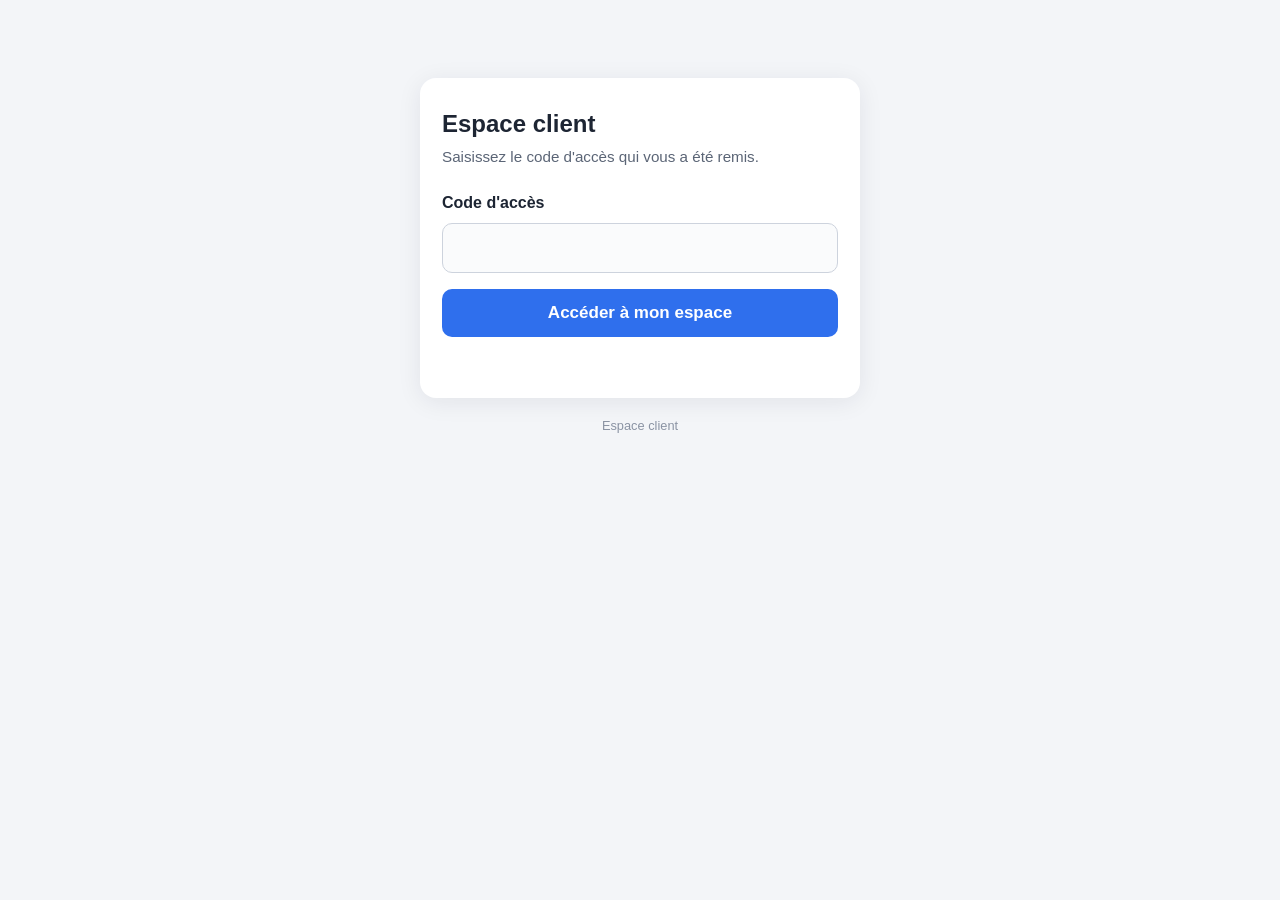
<file: index.html>
<!DOCTYPE html>
<html lang="fr">
<head>
  <meta charset="utf-8">
  <meta name="viewport" content="width=device-width, initial-scale=1, viewport-fit=cover">
  <meta name="robots" content="noindex, nofollow">
  <meta name="theme-color" content="#f3f5f8">
  <title>Espace client</title>
  <link rel="stylesheet" href="style.css">
</head>
<body>
  <main>
    <section id="vue-connexion" class="carte">
      <h1>Espace client</h1>
      <p class="sous-titre">Saisissez le code d'accès qui vous a été remis.</p>
      <form id="form-connexion" autocomplete="off">
        <label for="code">Code d'accès</label>
        <input id="code" name="code" type="password" autocapitalize="characters" autocorrect="off" spellcheck="false" required>
        <button type="submit">Accéder à mon espace</button>
        <p id="erreur" class="erreur" role="alert"></p>
      </form>
    </section>

    <section id="vue-tableau" class="carte" hidden>
      <p class="etiquette">Espace client</p>
      <h2 id="nom-client"></h2>

      <div class="bloc">
        <p class="etiquette">Suivi de vos demandes</p>
        <a id="lien-sheet" class="bouton" href="#" target="_blank" rel="noopener">Ouvrir mon tableau de suivi</a>
      </div>

      <div class="bloc">
        <p class="etiquette">État de votre automatisation</p>
        <span id="statut-make" class="badge"></span>
        <p id="statut-detail" class="petit"></p>
        <p id="maj-le" class="petit"></p>
      </div>

      <div id="zone-admin" class="bloc" hidden>
        <p class="etiquette">Zone réservée</p>
        <button id="ouvrir-admin" type="button">Ouvrir la console admin</button>
      </div>

      <div class="bloc">
        <p id="contact" class="petit"></p>
        <button id="deconnexion" type="button" class="secondaire">Se déconnecter</button>
      </div>
    </section>
    <section id="vue-admin" class="carte large" hidden>
      <div class="entete-admin"><h2>Console admin</h2><button id="fermer-admin" type="button" class="secondaire mini">Retour</button></div>
      <p id="mode-admin" class="petit"></p>

      <nav class="onglets">
        <button type="button" data-onglet="clients" class="actif">Clients</button>
        <button type="button" data-onglet="nouveau">Nouveau client</button>
        <button type="button" data-onglet="outils">Outils</button>
        <button type="button" data-onglet="journal">Journal</button>
      </nav>

      <div data-panneau="clients">
        <div class="ligne-filtres">
          <input id="recherche" type="search" placeholder="Rechercher un client…">
          <select id="filtre-statut"><option value="">Tous statuts Make</option><option>Actif</option><option>En pause</option><option>En préparation</option></select>
          <select id="filtre-etat"><option value="">Actifs et suspendus</option><option>Actif</option><option>Suspendu</option></select>
        </div>
        <div class="table-wrap"><table id="table-clients"><thead><tr><th>Nom</th><th>Statut Make</th><th>Sheet</th><th>Accès</th><th>Mis à jour</th><th>Actions</th></tr></thead><tbody></tbody></table></div>
        <p id="compte-clients" class="petit"></p>
        <button id="rafraichir" type="button" class="secondaire">Rafraîchir</button>
        <button id="export-csv" type="button" class="secondaire">Exporter la liste (CSV, sans codes)</button>
        <div id="apercu" class="bloc" hidden>
          <p class="etiquette">Aperçu vue client</p>
          <div id="apercu-contenu" class="apercu"></div>
          <button id="fermer-apercu" type="button" class="secondaire">Fermer l'aperçu</button>
        </div>
      </div>

      <div data-panneau="nouveau" hidden>
        <p class="petit">Vous choisissez le code vous-même. Le site ne fait que calculer son empreinte.</p>
        <label for="n-nom">Nom du client</label><input id="n-nom" autocomplete="off">
        <label for="n-code">Code d'accès (choisi par vous)</label><input id="n-code" autocomplete="off" autocapitalize="characters" spellcheck="false">
        <p id="n-force" class="petit"></p>
        <label for="n-sheet">Lien du Sheet client</label><input id="n-sheet" type="url" placeholder="https://docs.google.com/spreadsheets/d/…">
        <label for="n-statut">Statut Make</label><select id="n-statut"><option>En préparation</option><option>Actif</option><option>En pause</option></select>
        <label for="n-notes">Notes (privées)</label><input id="n-notes" autocomplete="off">
        <button id="n-preparer" type="button">Créer la session</button>
        <p id="n-erreur" class="erreur"></p>
        <div id="n-resultat" hidden>
          <p class="etiquette">Empreinte SHA-256</p><code id="n-empreinte" class="code"></code>
          <p class="etiquette">Ligne pour l'onglet privé « Codes d'accès » (séparateur tabulation)</p>
          <textarea id="n-ligne" readonly rows="3"></textarea>
          <button id="n-copier" type="button" class="secondaire">Copier la ligne</button>
        </div>
      </div>

      <div data-panneau="outils" hidden>
        <p class="etiquette">Contrôle de la force d'un code</p>
        <input id="t-code" autocomplete="off" autocapitalize="characters" spellcheck="false" placeholder="Tapez un code à tester (rien n'est envoyé)">
        <p id="t-force" class="petit"></p>
        <p class="etiquette" style="margin-top:20px">Calcul d'empreinte</p>
        <code id="t-empreinte" class="code"></code>
        <p class="etiquette" style="margin-top:20px">Liens utiles</p>
        <ul class="liens">
          <li><a href="https://script.google.com/macros/s/AKfycbxJigmh3kIQiGlisEXCFlLXamZ0X8FbtdqAIs5FQvjZY8FP8zCQ8IaPI3GcaXmkz6Ca_w/exec" target="_blank" rel="noopener">Cockpit</a></li>
          <li><a href="https://docs.google.com/spreadsheets/d/1-CVVYP0Jh8sxCbd4LaOb20blB-GBbQ69rsNHBcrEUBs/edit" target="_blank" rel="noopener">Sheet des codes d'accès</a></li>
          <li><a href="https://eu1.make.com/" target="_blank" rel="noopener">Make (scénarios)</a></li>
          <li><a href="https://script.google.com/d/1yHEDuakXo2Yu9K-K1k-7n9IUpVFpqEzjI_JIZmADEKTmh_GNUe6yFNLI/edit" target="_blank" rel="noopener">Script du Sheet des codes</a></li>
          <li><a href="https://drive.google.com/drive/my-drive" target="_blank" rel="noopener">Google Drive (guides, Checklist, Kit)</a></li>
          <li><a href="https://github.com/charlesgfb3-cyber/espace-client" target="_blank" rel="noopener">Dépôt GitHub du site</a></li>
        </ul>
      </div>

      <div data-panneau="journal" hidden>
        <p class="petit">Journal conservé sur cet appareil uniquement (jamais de code en clair).</p>
        <ul id="journal" class="journal"></ul>
        <button id="vider-journal" type="button" class="secondaire">Vider le journal</button>
      </div>
    </section>
    <p class="pied">Espace client</p>
  </main>
  <script src="sha256.js"></script>
  <script src="clients.js"></script>
  <script src="app.js"></script>
  <script src="admin.js"></script>
</body>
</html>
</file>
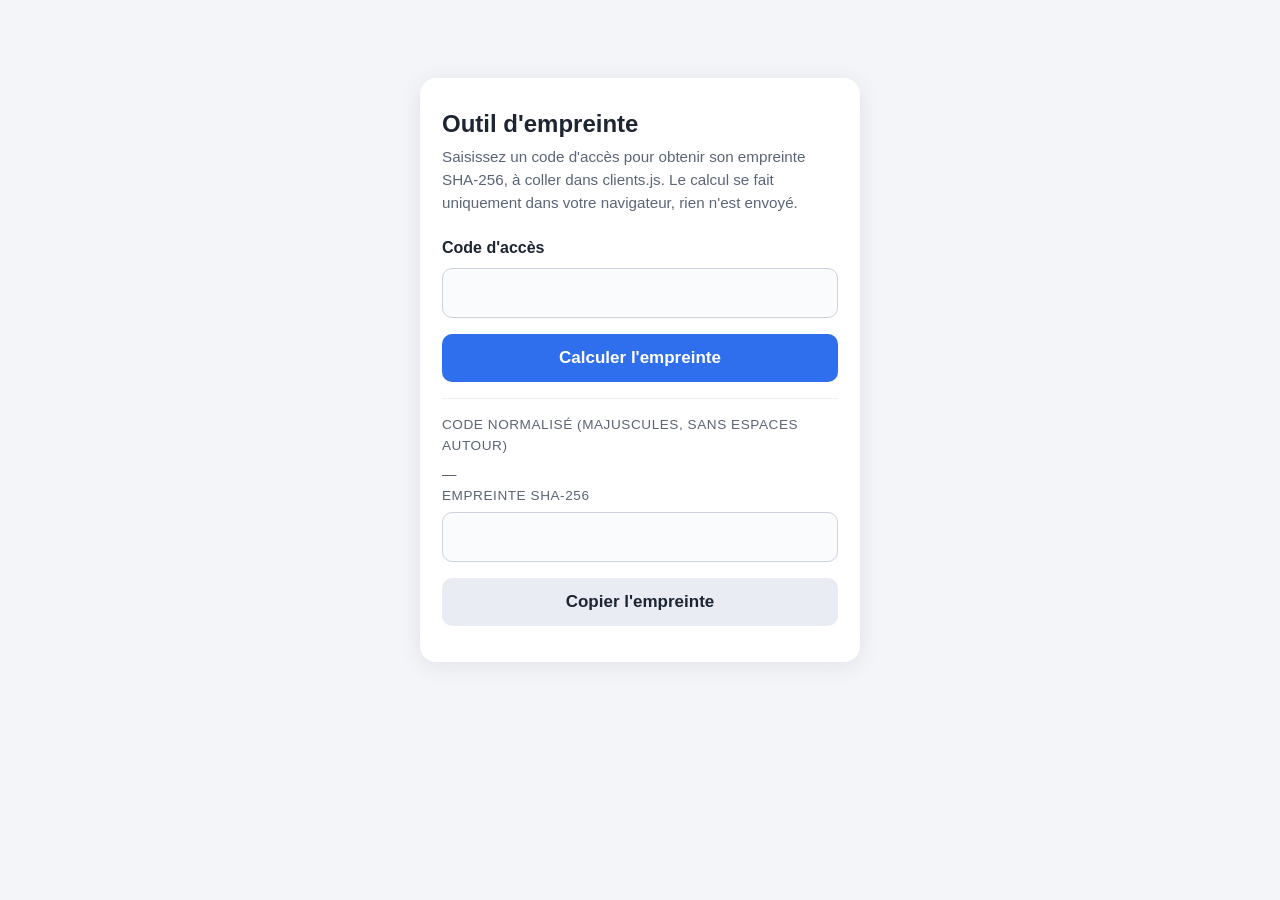
<file: outil-hash.html>
<!DOCTYPE html>
<html lang="fr">
<head>
  <meta charset="utf-8">
  <meta name="viewport" content="width=device-width, initial-scale=1">
  <meta name="robots" content="noindex, nofollow">
  <title>Outil d'empreinte</title>
  <link rel="stylesheet" href="style.css">
</head>
<body>
  <main>
    <section class="carte">
      <h1>Outil d'empreinte</h1>
      <p class="sous-titre">Saisissez un code d'accès pour obtenir son empreinte SHA-256, à coller dans clients.js. Le calcul se fait uniquement dans votre navigateur, rien n'est envoyé.</p>
      <label for="code">Code d'accès</label>
      <input id="code" type="text" autocapitalize="characters" autocorrect="off" spellcheck="false">
      <button id="calculer" type="button">Calculer l'empreinte</button>
      <div class="bloc">
        <p class="etiquette">Code normalisé (majuscules, sans espaces autour)</p>
        <p id="normalise" class="petit">—</p>
        <p class="etiquette">Empreinte SHA-256</p>
        <input id="resultat" type="text" readonly>
        <button id="copier" type="button" class="secondaire">Copier l'empreinte</button>
        <p id="message" class="petit"></p>
      </div>
    </section>
  </main>
  <script src="sha256.js"></script>
  <script>
    document.getElementById("calculer").addEventListener("click", async function () {
      var code = document.getElementById("code").value;
      var n = normaliserCode(code);
      if (!n) { document.getElementById("message").textContent = "Saisissez d'abord un code."; return; }
      document.getElementById("normalise").textContent = n;
      document.getElementById("resultat").value = await hacherCode(code);
      document.getElementById("message").textContent = "";
    });
    document.getElementById("copier").addEventListener("click", async function () {
      var r = document.getElementById("resultat");
      if (!r.value) return;
      try { await navigator.clipboard.writeText(r.value); }
      catch (e) { r.select(); document.execCommand("copy"); }
      document.getElementById("message").textContent = "Empreinte copiée.";
    });
  </script>
</body>
</html>
</file>
<file: style.css>
*{box-sizing:border-box}
html,body{margin:0;padding:0}
body{font-family:-apple-system,BlinkMacSystemFont,"Segoe UI",Roboto,Helvetica,Arial,sans-serif;background:#f3f5f8;color:#1d2533;line-height:1.5;min-height:100vh;display:flex;align-items:flex-start;justify-content:center;padding:max(24px,env(safe-area-inset-top)) 16px 32px}
main{width:100%;max-width:440px;margin-top:6vh}
.carte{background:#fff;border-radius:16px;box-shadow:0 4px 24px rgba(20,30,50,.08);padding:28px 22px}
h1{font-size:1.5rem;margin:0 0 4px}
h2{font-size:1.25rem;margin:0 0 18px}
.sous-titre{color:#5b6576;margin:0 0 22px;font-size:.95rem}
label{display:block;font-weight:600;margin-bottom:8px}
input{width:100%;font-size:17px;padding:14px;border:1px solid #cdd3dd;border-radius:10px;background:#fafbfc;-webkit-appearance:none}
input:focus{outline:none;border-color:#2f6fed;box-shadow:0 0 0 3px rgba(47,111,237,.15)}
button,.bouton{display:block;width:100%;text-align:center;font-size:17px;font-weight:600;padding:14px;border:0;border-radius:10px;background:#2f6fed;color:#fff;margin-top:16px;cursor:pointer;text-decoration:none;-webkit-appearance:none}
button:active,.bouton:active{opacity:.85}
.secondaire{background:#e9edf3;color:#1d2533}
.erreur{color:#c62828;min-height:1.5em;margin:10px 0 0;font-size:.95rem}
.bloc{border-top:1px solid #eef1f5;padding-top:16px;margin-top:16px}
.etiquette{color:#5b6576;font-size:.85rem;text-transform:uppercase;letter-spacing:.04em;margin:0 0 6px}
.badge{display:inline-block;padding:6px 12px;border-radius:999px;font-weight:600;font-size:.95rem}
.badge.ok{background:#e3f6e8;color:#1b7a3a}
.badge.pause{background:#fff3dc;color:#9a6200}
.badge.prep{background:#e6eefc;color:#2450a8}
.petit{color:#5b6576;font-size:.9rem;margin:8px 0 0}
.pied{text-align:center;color:#8a93a3;font-size:.8rem;margin-top:18px}
[hidden]{display:none!important}

main:has(#vue-admin:not([hidden])){max-width:1000px}
.large{margin-top:16px}
.entete-admin{display:flex;justify-content:space-between;align-items:center;gap:12px}
.entete-admin h2{margin:0}
.mini{width:auto;margin:0;padding:8px 14px;font-size:14px}
.onglets{display:flex;gap:6px;flex-wrap:wrap;margin:14px 0}
.onglets button{width:auto;margin:0;padding:8px 14px;font-size:14px;background:#e9edf3;color:#1d2533}
.onglets button.actif{background:#2f6fed;color:#fff}
.ligne-filtres{display:flex;gap:8px;flex-wrap:wrap}
.ligne-filtres input{flex:2 1 200px}
select,textarea{font-size:16px;padding:12px;border:1px solid #cdd3dd;border-radius:10px;background:#fafbfc;flex:1 1 140px;width:100%}
textarea{font-family:ui-monospace,Menlo,monospace;font-size:13px}
label{margin-top:12px}
.table-wrap{overflow-x:auto;margin-top:12px}
table{border-collapse:collapse;width:100%;font-size:14px}
th,td{text-align:left;padding:8px 6px;border-bottom:1px solid #eef1f5;vertical-align:top}
td .mini{display:inline-block;margin:2px}
.code{display:block;word-break:break-all;background:#f3f5f8;padding:8px;border-radius:8px;font-size:12px}
.journal{font-size:13px;padding-left:18px}
.liens li{margin:6px 0}
.apercu{border:1px dashed #cdd3dd;border-radius:12px;padding:14px}
.force-faible{color:#c62828}.force-moyen{color:#9a6200}.force-fort{color:#1b7a3a}
.suspendu{color:#c62828;font-weight:600}
</file>
